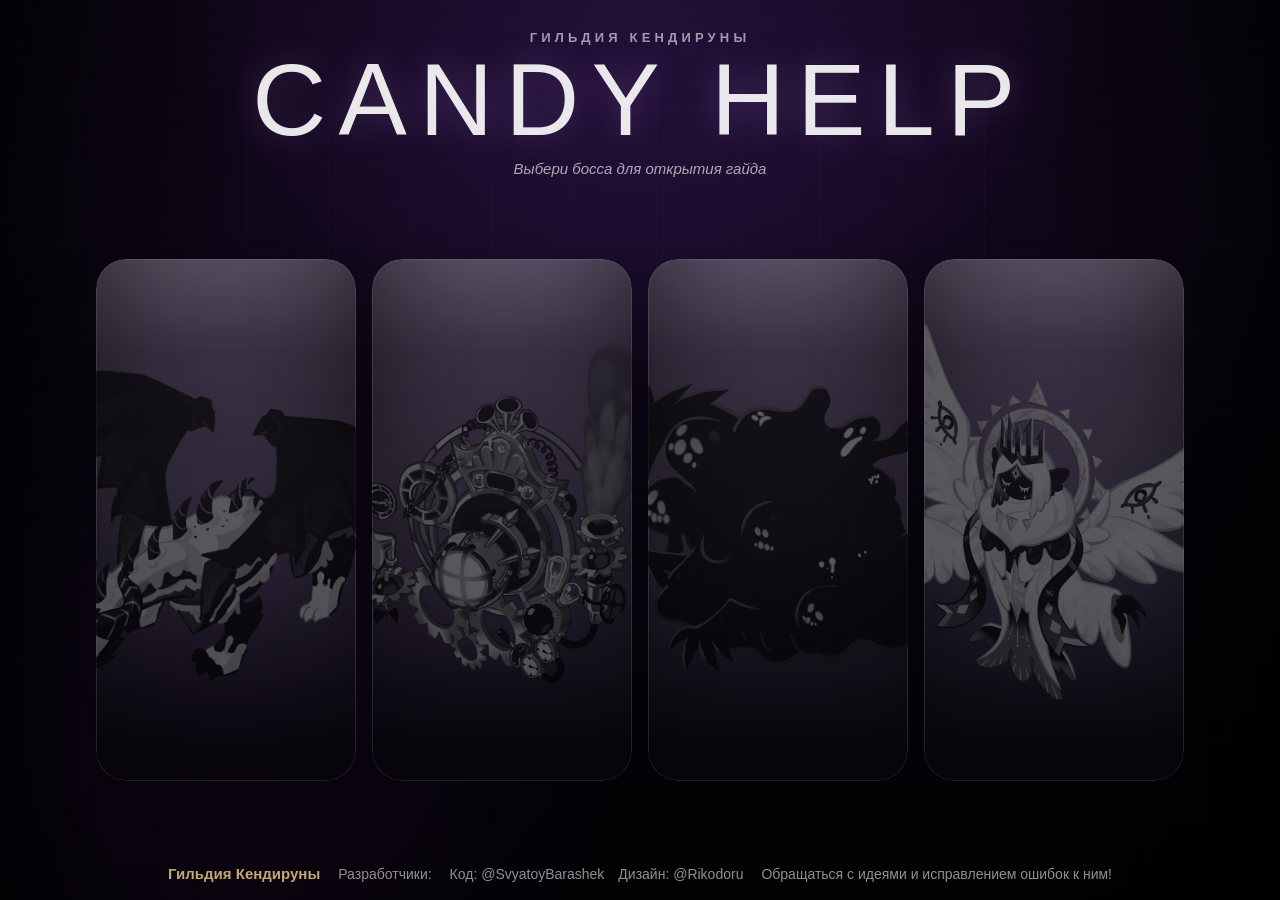
<file: index.html>
<!DOCTYPE html>
<html lang="ru">
<head>
  <meta charset="UTF-8">
  <meta http-equiv="refresh" content="0; url=pages/index.html">
  <title>Кендичи</title>
</head>
<body>
  <a href="pages/index.html">Открыть сайт</a>
</body>
</html>
</file>
<file: css/style.css>
* {
    box-sizing: border-box;
}

html {
    min-height: 100%;
}

body {
    min-height: 100%;
    margin: 0;
    font-family: Arial, sans-serif;
    color: #ffffff;
    background: #08040f;
}

/* =========================================================
   ГЛАВНАЯ СТРАНИЦА С БОССАМИ
   ========================================================= */

.main-page {
    position: relative;
    min-height: 100vh;
    display: flex;
    flex-direction: column;
    overflow: hidden;
    padding: 30px 34px 18px;
    background:
        radial-gradient(circle at 50% -10%, rgba(155, 74, 255, 0.28), transparent 42%),
        radial-gradient(circle at 10% 90%, rgba(110, 26, 170, 0.22), transparent 34%),
        linear-gradient(180deg, #14081f 0%, #08040f 58%, #050208 100%);
}

.main-page::before {
    content: "";
    position: absolute;
    inset: 0;
    z-index: 0;
    pointer-events: none;
    background:
        linear-gradient(90deg, rgba(255,255,255,0.035) 1px, transparent 1px),
        linear-gradient(180deg, rgba(255,255,255,0.025) 1px, transparent 1px);
    background-size: 82px 82px;
    mask-image: linear-gradient(180deg, transparent, #000 16%, #000 78%, transparent);
    opacity: 0.55;
}

.main-page::after {
    content: "";
    position: absolute;
    inset: 0;
    z-index: 0;
    pointer-events: none;
    background:
        linear-gradient(90deg, rgba(0,0,0,0.72), transparent 20%, transparent 80%, rgba(0,0,0,0.72)),
        linear-gradient(180deg, rgba(0,0,0,0.35), transparent 26%, rgba(0,0,0,0.58));
}

.site-hero,
.boss-section,
.guild-footer {
    position: relative;
    z-index: 1;
}

.site-hero {
    width: 100%;
    max-width: 1240px;
    margin: 0 auto 22px;
    text-align: center;
}

.site-kicker {
    margin: 0 0 6px;
    color: rgba(255, 255, 255, 0.58);
    font-size: 13px;
    font-weight: 700;
    letter-spacing: 0.32em;
    text-transform: uppercase;
}

.site-hero h1 {
    margin: 0;
    font-size: clamp(48px, 8vw, 106px);
    font-weight: 300;
    line-height: 0.95;
    letter-spacing: 0.12em;
    text-transform: uppercase;
    color: rgba(255, 255, 255, 0.9);
    text-shadow: 0 0 34px rgba(204, 156, 255, 0.26);
}

.site-subtitle {
    margin: 12px 0 0;
    color: rgba(255, 255, 255, 0.64);
    font-size: 15px;
    font-style: italic;
}

.boss-section {
    flex: 1;
    width: 100%;
    max-width: 1180px;
    margin: 0 auto;
    display: flex;
    align-items: center;
    justify-content: center;
}

.boss-grid {
    width: 100%;
    height: clamp(420px, 58vh, 560px);
    display: flex;
    align-items: stretch;
    justify-content: center;
    gap: 16px;
}

.boss-card {
    position: relative;
    flex: 1 1 0;
    min-width: 0;
    max-width: 260px;
    padding: 0;
    border: 0;
    border-radius: 30px;
    background: transparent;
    color: #ffffff;
    cursor: pointer;
    overflow: hidden;
    transform: translateY(0);
    transition:
        flex-grow 0.45s cubic-bezier(0.2, 0.85, 0.2, 1),
        max-width 0.45s cubic-bezier(0.2, 0.85, 0.2, 1),
        transform 0.32s ease,
        filter 0.32s ease;
}

.boss-grid:has(.boss-card:hover) .boss-card:not(:hover) {
    flex-grow: 0.72;
    filter: brightness(0.55);
}

.boss-card:hover {
    flex-grow: 1.48;
    max-width: 340px;
    z-index: 5;
    overflow: visible;
    transform: translateY(-12px);
}

.boss-card:active {
    transform: translateY(-6px) scale(0.985);
}

.boss-card::before {
    content: "";
    position: absolute;
    inset: 0;
    z-index: 0;
    border-radius: 30px;
    background:
        linear-gradient(180deg, rgba(255, 255, 255, 0.12), transparent 18%),
        linear-gradient(180deg, rgba(84, 74, 96, 0.72), rgba(16, 11, 25, 0.9));
    box-shadow:
        inset 0 0 0 1px rgba(255, 255, 255, 0.11),
        inset 0 -90px 120px rgba(0, 0, 0, 0.58),
        0 24px 48px rgba(0, 0, 0, 0.42);
    backdrop-filter: blur(8px);
    transition:
        background 0.32s ease,
        box-shadow 0.32s ease,
        transform 0.32s ease;
}

.boss-card:hover::before {
    background:
        linear-gradient(180deg, rgba(255, 255, 255, 0.18), transparent 18%),
        linear-gradient(180deg, rgba(92, 52, 132, 0.72), rgba(22, 11, 36, 0.94));
    box-shadow:
        inset 0 0 0 1px rgba(255, 226, 164, 0.42),
        inset 0 -110px 140px rgba(0, 0, 0, 0.62),
        0 34px 74px rgba(0, 0, 0, 0.64),
        0 0 42px rgba(196, 120, 255, 0.22);
}

.boss-card::after {
    content: "";
    position: absolute;
    inset: -2px;
    z-index: 1;
    pointer-events: none;
    border-radius: 32px;
    background:
        linear-gradient(180deg, transparent 0%, rgba(255, 255, 255, 0.13) 45%, transparent 100%);
    opacity: 0.22;
    transition: opacity 0.32s ease;
}

.boss-card:hover::after {
    opacity: 0.46;
}

.boss-card img {
    position: absolute;
    left: 50%;
    bottom: 78px;
    z-index: 2;
    width: 160%;
    height: 72%;
    object-fit: contain;
    object-position: center bottom;
    display: block;
    pointer-events: none;
    opacity: 0.62;
    filter: grayscale(1) brightness(0.48) contrast(1.15);
    transform: translateX(-50%) translateY(8px) scale(0.96);
    transition:
        transform 0.45s cubic-bezier(0.2, 0.85, 0.2, 1),
        filter 0.32s ease,
        opacity 0.32s ease;
}

.boss-card:hover img {
    opacity: 1;
    filter: grayscale(0) brightness(1.08) contrast(1.04);
    transform: translateX(-50%) translateY(-38px) scale(1.14);
    filter: grayscale(0) brightness(1.08) contrast(1.04) drop-shadow(0 24px 22px rgba(0, 0, 0, 0.55));
}

.boss-card span {
    position: absolute;
    left: 18px;
    right: 18px;
    bottom: 24px;
    z-index: 4;
    display: block;
    margin: 0;
    color: rgba(255, 255, 255, 0.94);
    font-size: clamp(16px, 1.45vw, 23px);
    font-weight: 700;
    line-height: 1.12;
    text-align: center;
    text-shadow: 0 4px 18px rgba(0, 0, 0, 0.8);
    opacity: 0;
    visibility: hidden;
    transform: translateY(16px);
    transition:
        opacity 0.28s ease,
        visibility 0.28s ease,
        transform 0.34s cubic-bezier(0.2, 0.85, 0.2, 1);
}

.boss-card:hover span,
.boss-card:focus-visible span {
    opacity: 1;
    visibility: visible;
    transform: translateY(0);
}

/* Индивидуальная подгонка, потому спрайты боссов разной формы */
.boss-card:nth-child(1) img {
    width: 196%;
    height: 64%;
    bottom: 92px;
}

.boss-card:nth-child(2) img {
    width: 156%;
    height: 72%;
    bottom: 88px;
}

.boss-card:nth-child(3) img {
    width: 176%;
    height: 66%;
    bottom: 96px;
}

.boss-card:nth-child(4) img {
    width: 142%;
    height: 76%;
    bottom: 78px;
}

.guild-footer {
    width: 100%;
    max-width: 1180px;
    margin: 24px auto 0;
    padding: 0 6px;
    display: flex;
    align-items: center;
    justify-content: center;
    flex-wrap: wrap;
    gap: 8px 18px;
    color: rgba(255, 255, 255, 0.56);
    font-size: 14px;
    text-align: center;
}

.guild-footer h2 {
    margin: 0;
    color: rgba(255, 220, 147, 0.76);
    font-size: 15px;
}

.guild-footer p {
    margin: 0;
}

.guild-footer ul {
    display: flex;
    gap: 14px;
    margin: 0;
    padding: 0;
    list-style: none;
}

.guild-footer li {
    margin: 0;
}

/* =========================================================
   СТРАНИЦА КОНКРЕТНОГО БОССА
   ========================================================= */

.boss-page {
    min-height: 100vh;
    display: grid;
    grid-template-columns: minmax(0, 1fr) 390px;
    gap: 24px;
    padding: 24px;
    background: #120c1f;
}

.guide-area {
    min-height: calc(100vh - 48px);
    padding: 26px;
    border-radius: 28px;
    background: #181020;
    box-shadow:
        0 18px 46px rgba(0, 0, 0, 0.42),
        inset 0 0 0 2px rgba(255, 255, 255, 0.08);
}

.back-link {
    display: inline-block;
    margin-bottom: 22px;
    color: #ffdc93;
    font-size: 16px;
    font-weight: 700;
    text-decoration: none;
}

.back-link:hover {
    text-decoration: underline;
}

.guide-title {
    margin: 0 0 24px;
    font-size: 42px;
    line-height: 1;
    color: #ffffff;
}

.guide-block {
    margin-bottom: 22px;
    padding: 24px;
    min-height: 170px;
    border-radius: 24px;
    background: rgba(255, 255, 255, 0.075);
    box-shadow: inset 0 0 0 2px rgba(255, 255, 255, 0.08);
}

.guide-block-large {
    min-height: 360px;
}

.guide-block h2 {
    margin: 0 0 12px;
    font-size: 26px;
    color: #ffdc93;
}

.guide-block p {
    margin: 0;
    max-width: 900px;
    color: rgba(255, 255, 255, 0.84);
    font-size: 17px;
    line-height: 1.55;
}

.empty-guide-space {
    min-height: 230px;
    margin-top: 18px;
    border-radius: 18px;
    background: rgba(255, 255, 255, 0.04);
    box-shadow: inset 0 0 0 2px rgba(255, 255, 255, 0.06);
}

.boss-info {
    position: sticky;
    top: 24px;
    align-self: start;
    padding: 24px;
    border-radius: 28px;
    background: #1e1230;
    box-shadow:
        0 18px 46px rgba(0, 0, 0, 0.42),
        inset 0 0 0 2px rgba(255, 255, 255, 0.08);
}

.boss-info-image {
    width: 190px;
    height: 190px;
    object-fit: contain;
    display: block;
    margin: 0 auto 18px;
}

.boss-info-title {
    margin: 0 0 12px;
    font-size: 30px;
    line-height: 1.12;
    text-align: center;
    color: #ffffff;
}

.wiki-link {
    display: block;
    margin-bottom: 24px;
    color: #ffdc93;
    font-weight: 700;
    text-align: center;
    text-decoration: none;
}

.wiki-link:hover {
    text-decoration: underline;
}

.abilities-title {
    margin: 0 0 16px;
    font-size: 25px;
    color: #ffffff;
}

.abilities-list {
    display: flex;
    flex-direction: column;
    gap: 13px;
}

.ability-card {
    padding: 15px;
    border-radius: 18px;
    background: rgba(255, 255, 255, 0.075);
    box-shadow: inset 0 0 0 2px rgba(255, 255, 255, 0.06);
}

.ability-card h3 {
    margin: 0 0 6px;
    font-size: 18px;
    color: #ffdc93;
}

.ability-type {
    margin: 0 0 8px;
    font-size: 13px;
    font-weight: 700;
    color: rgba(255, 255, 255, 0.58);
}

.ability-card p {
    margin: 0;
    font-size: 15px;
    line-height: 1.45;
    color: rgba(255, 255, 255, 0.84);
}

.error-text {
    color: rgba(255, 255, 255, 0.84);
    line-height: 1.5;
}

@media (max-width: 1000px) {
    .main-page {
        overflow: auto;
    }

    .boss-grid {
        height: auto;
        display: grid;
        grid-template-columns: repeat(2, minmax(0, 1fr));
        gap: 18px;
    }

    .boss-card,
    .boss-card:hover {
        height: 370px;
        max-width: none;
        overflow: hidden;
    }

    .boss-grid:has(.boss-card:hover) .boss-card:not(:hover) {
        filter: none;
    }

    .boss-card span,
    .boss-card:hover span {
        top: auto;
        right: 20px;
        bottom: 24px;
        left: 20px;
        min-height: 48px;
        transform: none;
        writing-mode: horizontal-tb;
        font-size: 22px;
        font-weight: 800;
        letter-spacing: 0.03em;
    }

    .boss-page {
        grid-template-columns: 1fr;
    }

    .boss-info {
        position: static;
    }
}

@media (max-width: 560px) {
    .main-page {
        padding: 20px 14px 16px;
    }

    .site-kicker {
        letter-spacing: 0.2em;
    }

    .site-subtitle {
        font-size: 14px;
    }

    .boss-grid {
        grid-template-columns: 1fr;
        gap: 16px;
    }

    .boss-card,
    .boss-card:hover {
        height: 330px;
    }

    .guild-footer {
        flex-direction: column;
        gap: 7px;
    }

    .guild-footer ul {
        flex-direction: column;
        gap: 5px;
    }

    .boss-page {
        padding: 14px;
        gap: 16px;
    }

    .guide-area,
    .boss-info {
        padding: 18px;
        border-radius: 22px;
    }

    .guide-title {
        font-size: 34px;
    }

    .guide-block {
        padding: 18px;
    }

    .guide-block-large {
        min-height: 300px;
    }
}


.team-guide-panel {
    margin-bottom: 22px;
    border-radius: 28px;
    overflow: hidden;
    background:
        radial-gradient(circle at top right, rgba(130, 56, 170, 0.26), transparent 35%),
        linear-gradient(180deg, #201336, #130d23);
    box-shadow:
        0 18px 46px rgba(0, 0, 0, 0.42),
        inset 0 0 0 2px rgba(255, 255, 255, 0.08);
}

.team-guide-header {
    display: flex;
    align-items: center;
    gap: 18px;
    padding: 24px 26px 18px;
    border-bottom: 1px solid rgba(255, 255, 255, 0.08);
}

.team-guide-emblem {
    width: 66px;
    height: 66px;
    object-fit: contain;
    flex: 0 0 auto;
}

.team-guide-heading {
    margin: 0;
    font-size: 40px;
    line-height: 1;
    color: #ffffff;
}

.team-guide-subtitle {
    display: inline-flex;
    margin-top: 8px;
    padding: 8px 14px;
    border-radius: 999px;
    background: rgba(255, 255, 255, 0.06);
    box-shadow: inset 0 0 0 1px rgba(255, 255, 255, 0.08);
    font-size: 16px;
    color: rgba(255, 255, 255, 0.82);
}

.team-build-list {
    padding: 20px 18px 22px;
    display: flex;
    flex-direction: column;
    gap: 14px;
}

.team-build-row {
    display: grid;
    grid-template-columns: 238px minmax(0, 1fr) 134px;
    gap: 16px;
    align-items: center;
    padding: 16px;
    border-radius: 24px;
    background: rgba(255, 255, 255, 0.04);
    box-shadow: inset 0 0 0 1px rgba(255, 255, 255, 0.07);
}

.team-character {
    display: flex;
    align-items: center;
    gap: 14px;
    min-width: 0;
}

.team-character-avatar {
    width: 88px;
    height: 88px;
    border-radius: 22px;
    object-fit: cover;
    flex: 0 0 auto;
    box-shadow: 0 10px 26px rgba(0, 0, 0, 0.3);
}

.team-character-name {
    font-size: 18px;
    font-weight: 700;
    line-height: 1.2;
    color: #ffffff;
}

.team-build-main {
    display: flex;
    align-items: center;
    gap: 22px;
    min-width: 0;
}

.tart-board {
    position: relative;
    width: 180px;
    height: 186px;
    flex: 0 0 180px;
}

.tart-base {
    width: 100%;
    height: 100%;
    object-fit: contain;
    display: block;
    filter: drop-shadow(0 12px 20px rgba(0, 0, 0, 0.28));
}

.tart-slot {
    position: absolute;
    width: 46px;
    height: 68px;
    object-fit: contain;
    left: 50%;
    top: 50%;
    transform-origin: center center;
    filter: drop-shadow(0 5px 8px rgba(0, 0, 0, 0.28));
    pointer-events: none;
}

/* 5 слотов тарта: верхний, левый, правый, нижний левый, нижний правый */
.tart-slot.slot-1 {
    transform: translate(-50%, -50%) translate(0px, -41px) rotate(0deg);
}

.tart-slot.slot-2 {
    transform: translate(-50%, -50%) translate(-43px, -11px) rotate(-72deg);
}

.tart-slot.slot-3 {
    transform: translate(-50%, -50%) translate(43px, -11px) rotate(72deg);
}

.tart-slot.slot-4 {
    transform: translate(-50%, -50%) translate(-26px, 34px) rotate(-144deg);
}

.tart-slot.slot-5 {
    transform: translate(-50%, -50%) translate(26px, 34px) rotate(144deg);
}

.team-build-description {
    min-width: 0;
    display: flex;
    flex-direction: column;
    gap: 8px;
}

.team-build-title {
    font-size: 18px;
    font-weight: 700;
    color: #ffd79f;
}

.team-build-formula {
    color: rgba(255, 255, 255, 0.86);
    font-size: 15px;
    line-height: 1.5;
}

.team-placeholder {
    display: flex;
    justify-content: center;
    align-items: center;
    min-height: 132px;
    border-radius: 22px;
    background: rgba(255, 255, 255, 0.025);
    box-shadow: inset 0 0 0 1px rgba(255, 255, 255, 0.08);
}

.team-placeholder img {
    width: 92px;
    height: 92px;
    object-fit: contain;
    opacity: 0.86;
}

.team-build-empty {
    display: flex;
    align-items: center;
    justify-content: center;
    min-height: 132px;
    border-radius: 22px;
    background: rgba(255, 255, 255, 0.02);
    box-shadow: inset 0 0 0 1px rgba(255, 255, 255, 0.06);
    color: rgba(255, 255, 255, 0.56);
    font-size: 22px;
    font-weight: 700;
    text-align: center;
}

.team-build-legend {
    display: flex;
    flex-wrap: wrap;
    gap: 16px;
    padding: 0 24px 22px;
    color: rgba(255, 255, 255, 0.76);
    font-size: 14px;
}

.team-build-legend-item {
    display: inline-flex;
    align-items: center;
    gap: 8px;
}

.team-build-legend-item img {
    width: 22px;
    height: 22px;
    object-fit: contain;
}

@media (max-width: 1180px) {
    .team-build-row {
        grid-template-columns: 1fr;
    }

    .team-placeholder {
        min-height: 104px;
    }

    .team-placeholder img {
        width: 80px;
        height: 80px;
    }
}

@media (max-width: 760px) {
    .team-guide-header {
        padding: 18px 18px 14px;
        align-items: flex-start;
    }

    .team-guide-emblem {
        width: 52px;
        height: 52px;
    }

    .team-guide-heading {
        font-size: 32px;
    }

    .team-build-list {
        padding: 14px;
        gap: 12px;
    }

    .team-build-row {
        padding: 14px;
        gap: 14px;
    }

    .team-character {
        gap: 12px;
    }

    .team-character-avatar {
        width: 72px;
        height: 72px;
        border-radius: 18px;
    }

    .team-build-main {
        flex-direction: column;
        align-items: flex-start;
    }

    .tart-board {
        width: 154px;
        height: 159px;
        flex-basis: 154px;
    }

    .tart-slot {
        width: 26px;
        height: 38px;
    }

    .tart-slot.slot-1 {
        transform: translate(-50%, -50%) translate(0px, -40px) rotate(0deg);
    }

    .tart-slot.slot-2 {
        transform: translate(-50%, -50%) translate(-38px, -12px) rotate(-72deg);
    }

    .tart-slot.slot-3 {
        transform: translate(-50%, -50%) translate(38px, -12px) rotate(72deg);
    }

    .tart-slot.slot-4 {
        transform: translate(-50%, -50%) translate(-23px, 33px) rotate(-144deg);
    }

    .tart-slot.slot-5 {
        transform: translate(-50%, -50%) translate(23px, 33px) rotate(144deg);
    }

    .team-build-empty {
        min-height: 96px;
        font-size: 18px;
    }
}


/* --- mockup-like layout with tart icon + separate top icons --- */
.team-guide-panel {
    position: relative;
    margin-bottom: 22px;
    border-radius: 30px;
    overflow: hidden;
    background:
        radial-gradient(circle at top center, rgba(94, 54, 154, 0.26), transparent 36%),
        linear-gradient(180deg, #170f28 0%, #110b1f 100%);
    border: 1px solid rgba(182, 137, 255, 0.2);
    box-shadow:
        0 22px 52px rgba(0, 0, 0, 0.45),
        inset 0 0 0 1px rgba(255,255,255,0.035);
}

.team-guide-header {
    position: relative;
    min-height: 156px;
    display: flex;
    align-items: center;
    gap: 20px;
    padding: 28px 30px 22px;
    border-bottom: 1px solid rgba(185, 145, 255, 0.14);
    overflow: hidden;
}

.team-guide-dragon-bg {
    position: absolute;
    top: -4px;
    right: 20px;
    width: 320px;
    height: 176px;
    opacity: 0.13;
    pointer-events: none;
}

.team-guide-dragon-bg img {
    width: 100%;
    height: 100%;
    object-fit: contain;
}

.team-guide-emblem {
    position: relative;
    z-index: 1;
    width: 70px;
    height: 70px;
    object-fit: contain;
    flex: 0 0 auto;
}

.team-guide-header-copy {
    position: relative;
    z-index: 1;
}

.team-guide-heading {
    margin: 0;
    font-size: 54px;
    line-height: 0.95;
    color: #f5f0ff;
    text-shadow: 0 0 16px rgba(192, 152, 255, 0.16);
}

.team-guide-subtitle {
    display: inline-flex;
    margin-top: 12px;
    padding: 10px 18px;
    border-radius: 999px;
    background: rgba(39, 25, 64, 0.84);
    border: 1px solid rgba(171, 121, 255, 0.2);
    color: rgba(255, 238, 247, 0.88);
    font-size: 17px;
}

.team-build-list {
    padding: 18px;
    display: flex;
    flex-direction: column;
    gap: 12px;
}

.team-build-row {
    display: grid;
    grid-template-columns: 300px minmax(0, 1fr);
    gap: 16px;
    align-items: center;
    padding: 12px 14px;
    border-radius: 24px;
    background: linear-gradient(180deg, rgba(36, 23, 60, 0.92), rgba(26, 18, 44, 0.92));
    border: 1px solid rgba(159, 114, 255, 0.14);
}

.team-character {
    display: flex;
    align-items: center;
    gap: 16px;
    min-width: 0;
}

.team-character::before {
    content: "✦";
    order: 2;
    color: #c363ff;
    font-size: 22px;
    margin-right: -8px;
    text-shadow: 0 0 12px rgba(195, 99, 255, 0.4);
}

.team-character-avatar {
    width: 86px;
    height: 86px;
    border-radius: 22px;
    object-fit: cover;
    flex: 0 0 auto;
    border: 2px solid rgba(255,255,255,0.08);
    box-shadow: 0 10px 24px rgba(0, 0, 0, 0.3);
}

.team-character-name {
    order: 3;
    font-size: 26px;
    font-weight: 700;
    line-height: 1.08;
    color: #f4efff;
}

.team-build-main-panel {
    display: flex;
    align-items: center;
    gap: 22px;
    min-height: 120px;
    padding: 12px 18px;
    border-radius: 22px;
    background: linear-gradient(180deg, rgba(44, 29, 72, 0.5), rgba(29, 20, 49, 0.46));
    border: 1px solid rgba(171, 124, 255, 0.12);
}

.build-strip {
    display: flex;
    align-items: center;
    gap: 14px;
    flex-wrap: nowrap;
}

.tart-icon-wrap {
    width: 124px;
    height: 124px;
    display: flex;
    align-items: center;
    justify-content: center;
    flex: 0 0 124px;
}

.tart-icon {
    width: 112px;
    height: 112px;
    object-fit: contain;
    filter: drop-shadow(0 10px 16px rgba(0,0,0,0.2));
}

.top-list {
    display: flex;
    align-items: center;
    gap: 14px;
    flex-wrap: nowrap;
}

.top-item {
    width: 64px;
    height: 96px;
    display: flex;
    align-items: center;
    justify-content: center;
    flex: 0 0 64px;
}

.top-item img {
    width: 58px;
    height: 86px;
    object-fit: contain;
    filter: drop-shadow(0 8px 12px rgba(0,0,0,0.2));
}

.team-build-description {
    min-width: 0;
    display: flex;
    flex-direction: column;
    gap: 8px;
}

.team-build-title {
    font-size: 22px;
    font-weight: 700;
    color: #ffc88f;
}

.team-build-formula {
    color: rgba(248, 244, 255, 0.92);
    font-size: 16px;
    line-height: 1.45;
}

.build-strip-empty {
    width: 100%;
    justify-content: center;
    gap: 18px;
}

.build-empty-line {
    height: 1px;
    flex: 1;
    max-width: 160px;
    background: rgba(191, 149, 255, 0.18);
}

.build-empty-label {
    color: rgba(208, 185, 255, 0.44);
    font-size: 22px;
    font-weight: 700;
}

.team-build-legend {
    display: flex;
    flex-wrap: wrap;
    gap: 16px;
    padding: 4px 24px 22px;
    color: rgba(236, 225, 255, 0.82);
    font-size: 15px;
}

.team-build-legend-item {
    display: inline-flex;
    align-items: center;
    gap: 8px;
}

.team-build-legend-item img {
    width: 22px;
    height: 22px;
    object-fit: contain;
}

@media (max-width: 1320px) {
    .team-build-row {
        grid-template-columns: 1fr;
    }

    .team-build-main-panel {
        flex-direction: column;
        align-items: flex-start;
    }
}

@media (max-width: 860px) {
    .team-guide-header {
        min-height: auto;
        padding: 18px 18px 16px;
        gap: 14px;
    }

    .team-guide-dragon-bg {
        width: 210px;
        height: 120px;
        right: 8px;
        top: 6px;
    }

    .team-guide-emblem {
        width: 52px;
        height: 52px;
    }

    .team-guide-heading {
        font-size: 36px;
    }

    .team-guide-subtitle {
        font-size: 14px;
        padding: 8px 12px;
    }

    .team-build-list {
        padding: 14px;
        gap: 10px;
    }

    .team-build-row {
        padding: 12px;
        border-radius: 22px;
    }

    .team-character-name {
        font-size: 22px;
    }

    .team-build-main-panel {
        gap: 14px;
        padding: 12px;
    }

    .build-strip {
        flex-direction: column;
        align-items: flex-start;
    }

    .tart-icon-wrap {
        width: 104px;
        height: 104px;
        flex-basis: 104px;
    }

    .tart-icon {
        width: 96px;
        height: 96px;
    }

    .top-list {
        gap: 10px;
        flex-wrap: wrap;
    }

    .top-item {
        width: 52px;
        height: 80px;
        flex-basis: 52px;
    }

    .top-item img {
        width: 46px;
        height: 70px;
    }

    .build-empty-label {
        font-size: 18px;
    }

    .team-build-legend {
        gap: 12px;
        padding: 2px 18px 18px;
        font-size: 14px;
    }
}


/* --- final tuning: centered "Сборка", no formula text, compact icons --- */
.team-build-row {
    grid-template-columns: 300px minmax(0, 1fr);
}

.team-build-main-panel {
    position: relative;
    display: grid;
    grid-template-columns: 1fr;
    justify-items: center;
    align-items: center;
    gap: 8px;
    min-height: 156px;
    padding: 14px 20px 16px;
    overflow: hidden;
}

.team-build-title {
    width: 100%;
    text-align: center;
    font-size: 24px;
    line-height: 1.1;
    margin: 0;
}

.build-strip {
    width: 100%;
    justify-content: center;
    gap: 12px;
    flex-wrap: nowrap;
}

.tart-icon-wrap {
    width: 104px;
    height: 104px;
    flex: 0 0 104px;
}

.tart-icon {
    width: 98px;
    height: 98px;
}

.top-list {
    gap: 10px;
    flex-wrap: nowrap;
}

.top-item {
    width: 54px;
    height: 80px;
    flex: 0 0 54px;
}

.top-item img {
    width: 50px;
    height: 74px;
}

.team-build-description,
.team-build-formula {
    display: none;
}

@media (max-width: 1320px) {
    .team-build-row {
        grid-template-columns: 1fr;
    }

    .team-build-main-panel {
        align-items: center;
    }

    .build-strip {
        justify-content: flex-start;
    }
}

@media (max-width: 860px) {
    .team-build-main-panel {
        min-height: auto;
        padding: 12px;
        justify-items: start;
    }

    .team-build-title {
        text-align: left;
        font-size: 21px;
    }

    .build-strip {
        align-items: flex-start;
        gap: 10px;
    }

    .tart-icon-wrap {
        width: 92px;
        height: 92px;
        flex-basis: 92px;
    }

    .tart-icon {
        width: 86px;
        height: 86px;
    }

    .top-list {
        gap: 8px;
    }

    .top-item {
        width: 46px;
        height: 70px;
        flex-basis: 46px;
    }

    .top-item img {
        width: 42px;
        height: 64px;
    }
}

/* --- character expandable gear stats --- */
.team-build-row {
    align-items: start;
}

.team-character {
    display: flex;
    flex-direction: column;
    align-items: stretch;
    gap: 9px;
}

.team-character::before {
    display: none;
}

.team-character-card-small {
    display: grid;
    grid-template-columns: 86px minmax(0, 1fr);
    align-items: center;
    gap: 14px;
    min-width: 0;
}

.team-stats-toggle {
    position: relative;
    width: 100%;
    height: 36px;
    border: 1px solid rgba(190, 168, 255, 0.28);
    border-radius: 999px;
    background: linear-gradient(180deg, rgba(76, 65, 108, 0.92), rgba(41, 32, 64, 0.94));
    color: #f8f4ff;
    cursor: pointer;
    padding: 0;
    font-size: 0;
    line-height: 0;
}

.team-stats-toggle:hover {
    border-color: rgba(255, 216, 159, 0.48);
    background: linear-gradient(180deg, rgba(89, 75, 126, 0.96), rgba(48, 38, 74, 0.96));
    transform: translateY(-1px);
}

.team-stats-chevron {
    position: absolute;
    left: 50%;
    top: 50%;
    width: 11px;
    height: 11px;
    border-right: 3px solid #ffffff;
    border-bottom: 3px solid #ffffff;
    transform: translate(-50%, -65%) rotate(45deg);
    transform-origin: center center;
    transition: transform 0.18s ease;
}

.team-build-row.stats-open .team-stats-chevron {
    transform: translate(-50%, -35%) rotate(225deg);
}

.team-stats-dropdown {
    display: none;
    grid-column: 1 / -1;
    width: min(100%, 1020px);
    justify-self: center;
    margin-top: 2px;
}

.team-build-row.stats-open .team-stats-dropdown {
    display: block;
}

.gear-stats-card {
    width: 100%;
    padding: 10px;
    border-radius: 18px;
    background:
        linear-gradient(180deg, rgba(37, 35, 45, 0.98), rgba(23, 22, 29, 0.98));
    border: 1px solid rgba(151, 153, 181, 0.35);
    box-shadow:
        0 16px 34px rgba(0, 0, 0, 0.34),
        inset 0 0 0 1px rgba(255, 255, 255, 0.04);
}

.gear-stats-title {
    height: 28px;
    display: flex;
    align-items: center;
    justify-content: center;
    margin-bottom: 8px;
    border-radius: 10px;
    background: linear-gradient(180deg, #4d587e, #343a57);
    border: 1px solid rgba(140, 151, 205, 0.45);
    color: #ffffff;
    font-size: 14px;
    font-weight: 800;
    line-height: 1;
    text-shadow: 0 2px 6px rgba(0, 0, 0, 0.45);
}

.gear-stats-grid {
    display: grid;
    grid-template-columns: 1fr 1fr;
    gap: 16px;
    padding: 0 4px;
}

.gear-stats-column {
    display: flex;
    flex-direction: column;
    gap: 2px;
    min-width: 0;
}

.gear-stat-row,
.beascuit-option-row {
    min-height: 31px;
    display: flex;
    align-items: center;
    justify-content: space-between;
    gap: 12px;
    padding: 3px 6px 5px;
    border-bottom: 1px solid rgba(255, 255, 255, 0.075);
    color: rgba(235, 235, 240, 0.9);
    font-size: 14px;
    line-height: 1.12;
}

.gear-stat-name {
    color: rgba(205, 205, 214, 0.86);
    overflow: hidden;
    text-overflow: ellipsis;
    white-space: nowrap;
    cursor: text;
}

.beascuit-stats-title {
    margin-top: 10px;
}

.beascuit-options-grid {
    display: grid;
    grid-template-columns: 1fr;
    gap: 2px 16px;
    padding: 0 4px 2px;
}

@media (max-width: 1320px) {
    .team-stats-dropdown {
        width: 100%;
    }

    .team-character-card-small {
        grid-template-columns: 86px minmax(0, 1fr);
    }
}

@media (max-width: 860px) {
    .team-character-card-small {
        grid-template-columns: 72px minmax(0, 1fr);
        gap: 12px;
    }

    .gear-stats-card {
        padding: 9px;
        border-radius: 16px;
    }

    .gear-stats-grid,
    .beascuit-options-grid {
        grid-template-columns: 1fr;
        gap: 2px;
    }

    .gear-stat-row,
    .beascuit-option-row {
        font-size: 13px;
    }
}


/* --- редактируемые значения и цвета приоритета --- */
.gear-stat-value-editor {
    min-width: 142px;
    display: flex;
    align-items: center;
    justify-content: flex-end;
    gap: 8px;
}

.gear-stat-number {
    min-width: 73px;
    height: 26px;
    display: inline-flex;
    align-items: center;
    justify-content: flex-end;
    padding: 2px 7px;
    border: 1px solid rgba(172, 176, 205, 0.18);
    border-radius: 8px;
    background: rgba(7, 7, 12, 0.28);
    color: rgba(255, 255, 255, 0.96);
    transition:
        color 0.18s ease,
        border-color 0.18s ease,
        background 0.18s ease,
        box-shadow 0.18s ease;
}

.gear-stat-number:focus-within {
    border-color: rgba(189, 174, 255, 0.62);
    background: rgba(17, 13, 30, 0.76);
    box-shadow: 0 0 0 3px rgba(142, 116, 220, 0.12);
}

.gear-stat-input {
    width: 51px;
    min-width: 0;
    padding: 0;
    border: 0;
    outline: 0;
    background: transparent;
    color: inherit;
    font: inherit;
    font-weight: 800;
    line-height: 1;
    text-align: right;
}

.gear-stat-input::placeholder {
    color: inherit;
    opacity: 1;
}

.gear-stat-percent {
    color: inherit;
    font-weight: 800;
    line-height: 1;
}

.gear-stat-value-editor[data-priority="green"] .gear-stat-number {
    border-color: rgba(91, 230, 132, 0.42);
    color: #76f29a;
    background: rgba(38, 110, 60, 0.12);
    text-shadow: 0 0 10px rgba(87, 238, 132, 0.2);
}

.gear-stat-value-editor[data-priority="yellow"] .gear-stat-number {
    border-color: rgba(255, 211, 92, 0.44);
    color: #ffd761;
    background: rgba(128, 96, 19, 0.13);
    text-shadow: 0 0 10px rgba(255, 211, 92, 0.18);
}

.priority-picker {
    display: inline-flex;
    align-items: center;
    gap: 5px;
}

.priority-color-button {
    width: 15px;
    height: 15px;
    flex: 0 0 15px;
    padding: 0;
    border: 1px solid rgba(255, 255, 255, 0.28);
    border-radius: 50%;
    cursor: pointer;
    opacity: 0.62;
    transition:
        opacity 0.16s ease,
        transform 0.16s ease,
        box-shadow 0.16s ease;
}

.priority-color-button:hover {
    opacity: 1;
    transform: scale(1.12);
}

.priority-color-button[aria-pressed="true"] {
    opacity: 1;
    transform: scale(1.12);
    box-shadow:
        0 0 0 2px #1b1922,
        0 0 0 3px rgba(255, 255, 255, 0.72);
}

.priority-color-green {
    background: #56dd7e;
}

.priority-color-yellow {
    background: #ffd35c;
}

.gear-priority-hint {
    display: flex;
    align-items: center;
    justify-content: flex-end;
    flex-wrap: wrap;
    gap: 6px 12px;
    padding: 7px 8px 1px;
    color: rgba(205, 205, 214, 0.52);
    font-size: 11px;
}

.gear-priority-hint span {
    display: inline-flex;
    align-items: center;
    gap: 5px;
}

.priority-hint-dot {
    width: 8px;
    height: 8px;
    display: inline-block;
    border-radius: 50%;
}

.priority-hint-green {
    background: #56dd7e;
}

.priority-hint-yellow {
    background: #ffd35c;
}

@media (max-width: 560px) {
    .gear-stat-value-editor {
        min-width: 128px;
        gap: 6px;
    }

    .gear-stat-number {
        min-width: 66px;
    }

    .gear-stat-input {
        width: 44px;
    }

    .gear-priority-hint {
        justify-content: flex-start;
    }
}

.team-character-name {
    position: relative;
    display: flex;
    align-items: center;
    gap: 8px;
}

.team-character-name::before {
    content: "✦";
    color: #c363ff;
    font-size: 22px;
    line-height: 1;
    text-shadow: 0 0 12px rgba(195, 99, 255, 0.45);
    flex: 0 0 auto;
}
.gear-stat-value-editor[data-priority="red"] .gear-stat-number {
    border-color: rgba(255, 92, 92, 0.45);
    color: #ff6b6b;
    background: rgba(130, 30, 30, 0.14);
    text-shadow: 0 0 10px rgba(255, 80, 80, 0.22);
}
/* Окошко с названием Beascuit Option */
.beascuit-option-name {
    flex: 1 1 auto;
    min-width: 0;
    max-width: calc(100% - 165px);
    min-height: 34px;
    display: flex;
    align-items: center;
    padding: 6px 12px;
    border: 1px solid rgba(172, 176, 205, 0.22);
    border-radius: 9px;
    background: rgba(7, 7, 12, 0.28);
    color: rgba(235, 235, 240, 0.92);

    /* Длинный текст переносится и не вылезает */
    white-space: normal;
    overflow-wrap: anywhere;
    word-break: break-word;

    font-size: clamp(10px, 1vw, 14px);
    line-height: 1.2;
}

.beascuit-option-row .gear-stat-value-editor {
    flex: 0 0 auto;
}

/* На маленьком экране значение переносится под название */
@media (max-width: 560px) {
    .beascuit-option-row {
        flex-direction: column;
        align-items: stretch;
    }

    .beascuit-option-name {
        width: 100%;
        max-width: none;
    }

    .beascuit-option-row .gear-stat-value-editor {
        align-self: flex-end;
    }
}

/* Несколько вариантов сборки располагаются друг под другом. */
.build-variants {
    width: 100%;
    display: grid;
    gap: 12px;
}

.build-variants .build-strip + .build-strip {
    padding-top: 12px;
    border-top: 1px solid rgba(191, 149, 255, 0.16);
}

.team-character-name {
    min-width: 0;
    overflow-wrap: anywhere;
}

.team-character-name-long {
    font-size: 21px;
    line-height: 1.14;
}

/* Блок заметок не имеет фиксированной высоты и растёт вместе с текстом. */
.team-guide-notes {
    margin: 0 18px 18px;
    padding: 14px 16px 16px;
    border-radius: 18px;
    background: linear-gradient(180deg, rgba(44, 29, 72, 0.54), rgba(29, 20, 49, 0.5));
    border: 1px solid rgba(171, 124, 255, 0.14);
}

.team-guide-notes-title {
    margin-bottom: 8px;
    color: #ffc88f;
    font-size: 20px;
    font-weight: 800;
}

.team-guide-notes-text {
    min-height: 42px;
    color: rgba(248, 244, 255, 0.9);
    font-size: 15px;
    line-height: 1.5;
    white-space: pre-wrap;
    overflow-wrap: anywhere;
    word-break: break-word;
}

@media (max-width: 860px) {
    .team-character-name-long {
        font-size: 19px;
    }

    .team-guide-notes {
        margin: 0 14px 14px;
        padding: 12px 14px 14px;
    }

    .team-guide-notes-title {
        font-size: 18px;
    }
}

/* Optional note for a build variant (used on Avatar of Destiny). */
.team-build-note {
    width: 100%;
    margin-top: -2px;
    color: rgba(255, 255, 255, 0.72);
    font-size: 13px;
    font-weight: 700;
    line-height: 1.25;
    text-align: center;
}

@media (max-width: 860px) {
    .team-build-note {
        text-align: left;
    }
}

/* =========================================================
   КЛИКАБЕЛЬНЫЕ ИЗОБРАЖЕНИЯ В ЗАМЕТКАХ
   ========================================================= */

.note-image-link {
    display: inline;
    padding: 0;
    border: 0;
    background: transparent;
    color: #ffc88f;
    font: inherit;
    font-weight: 800;
    line-height: inherit;
    text-decoration: underline;
    text-underline-offset: 3px;
    cursor: zoom-in;
}

.note-image-link:hover,
.note-image-link:focus-visible {
    color: #ffdc93;
    text-shadow: 0 0 12px rgba(255, 200, 143, 0.28);
}

.note-image-link:focus-visible {
    outline: 2px solid rgba(255, 220, 147, 0.72);
    outline-offset: 3px;
    border-radius: 4px;
}

.note-image-lightbox {
    position: fixed;
    inset: 0;
    z-index: 9999;
    display: none;
    align-items: center;
    justify-content: center;
    padding: 28px;
    background: rgba(5, 2, 10, 0.88);
    backdrop-filter: blur(7px);
}

.note-image-lightbox.is-open {
    display: flex;
}

.note-image-lightbox-dialog {
    position: relative;
    display: flex;
    align-items: center;
    justify-content: center;
    max-width: min(94vw, 1180px);
    max-height: 92vh;
}

.note-image-lightbox-image {
    display: block;
    max-width: 100%;
    max-height: 88vh;
    object-fit: contain;
    border-radius: 16px;
    background: #ffffff;
    box-shadow:
        0 28px 70px rgba(0, 0, 0, 0.62),
        0 0 0 1px rgba(255, 255, 255, 0.16);
}

.note-image-lightbox-close {
    position: absolute;
    top: -18px;
    right: -18px;
    z-index: 2;
    width: 42px;
    height: 42px;
    display: flex;
    align-items: center;
    justify-content: center;
    padding: 0;
    border: 1px solid rgba(255, 255, 255, 0.18);
    border-radius: 50%;
    background: #241833;
    color: #ffffff;
    font-size: 30px;
    line-height: 1;
    cursor: pointer;
    box-shadow: 0 8px 24px rgba(0, 0, 0, 0.42);
}

.note-image-lightbox-close:hover,
.note-image-lightbox-close:focus-visible {
    background: #3a2850;
}

.note-image-open {
    overflow: hidden;
}

@media (max-width: 560px) {
    .note-image-lightbox {
        padding: 16px;
    }

    .note-image-lightbox-close {
        top: -12px;
        right: -8px;
        width: 38px;
        height: 38px;
        font-size: 27px;
    }
}
</file>
